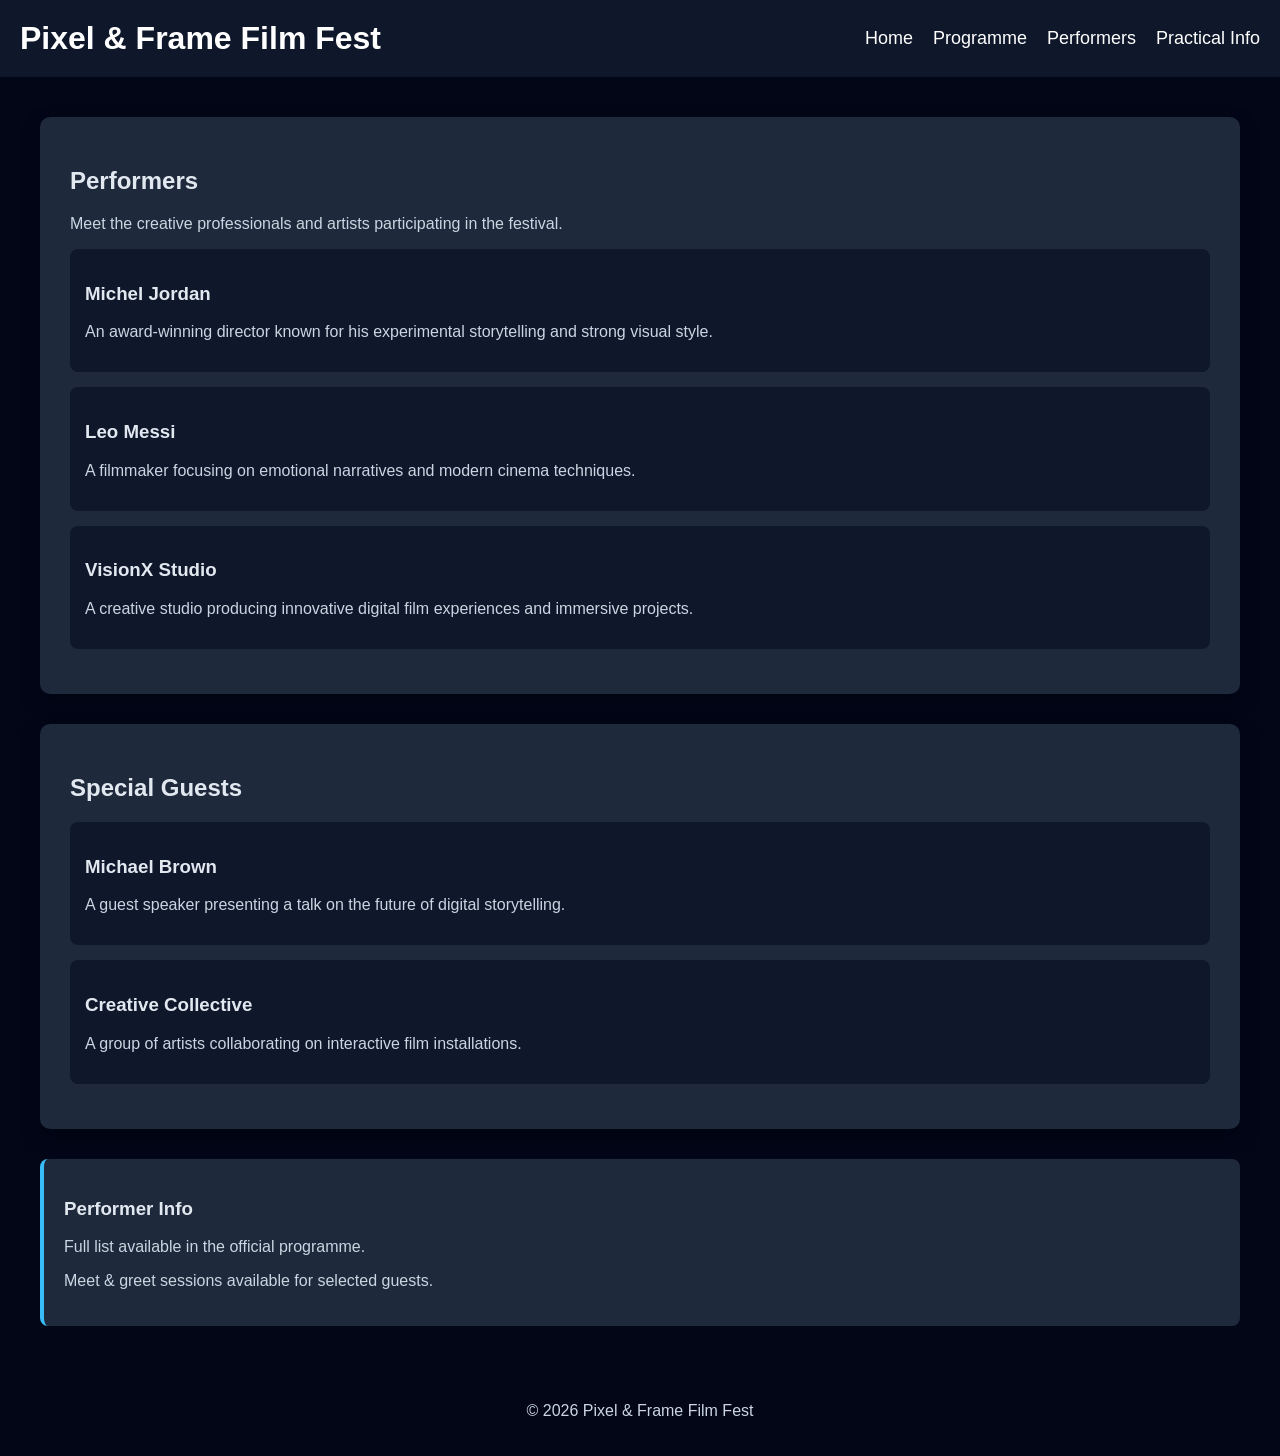
<file: web/performers.html>
<!DOCTYPE html>
<html lang="en">
<head>
    <meta charset="UTF-8">
    <title>Performers - Pixel & Frame Film Fest</title>
    <meta name="description" content="Meet the directors and artists at Pixel & Frame Film Fest.">
    <link rel="stylesheet" href="style.css">
    <meta property="og:title" content="Performers - Pixel & Frame Film Fest">
    <meta property="og:description" content="Discover the talented artists presenting their work.">
    <meta property="og:image" content="https://picsum.photos/1200/630?random=2">
    <script type="application/ld+json">
    {
      "@context": "https://schema.org",
      "@type": "ItemList",
      "itemListElement": [
        { "@type": "ListItem", "position": 1, "name": "Michel Jordan" },
        { "@type": "ListItem", "position": 2, "name": "Leo Messi" }
      ]
    }
    </script>
</head>
<body>
<header>
    <div class="header">
        <h1>Pixel & Frame Film Fest</h1>
        <nav>
            <ul class="nav">
                <li class="nav-txt"><a href="index.html">Home</a></li>
                <li class="nav-txt"><a href="programme.html">Programme</a></li>
                <li class="nav-txt"><a href="performers.html">Performers</a></li>
                <li class="nav-txt"><a href="practical-info.html">Practical Info</a></li>
            </ul>
        </nav>
    </div>
</header>
<main>
  <section>
    <h2>Performers</h2>
    <p>Meet the creative professionals and artists participating in the festival.</p>
    <article>
      <h3>Michel Jordan</h3>
      <p>An award-winning director known for his experimental storytelling and strong visual style.</p>
    </article>
    <article>
      <h3>Leo Messi</h3>
      <p>A filmmaker focusing on emotional narratives and modern cinema techniques.</p>
    </article>
    <article>
      <h3>VisionX Studio</h3>
      <p>A creative studio producing innovative digital film experiences and immersive projects.</p>
    </article>
  </section>
  <section>
    <h2>Special Guests</h2>
    <article>
      <h3>Michael Brown</h3>
      <p>A guest speaker presenting a talk on the future of digital storytelling.</p>
    </article>
    <article>
      <h3>Creative Collective</h3>
      <p>A group of artists collaborating on interactive film installations.</p>
    </article>
  </section>
  <aside>
    <h3>Performer Info</h3>
    <p>Full list available in the official programme.</p>
    <p>Meet & greet sessions available for selected guests.</p>
  </aside>
</main>
<footer>
    <p>© 2026 Pixel & Frame Film Fest</p>
</footer>
</body>
</html>
</file>
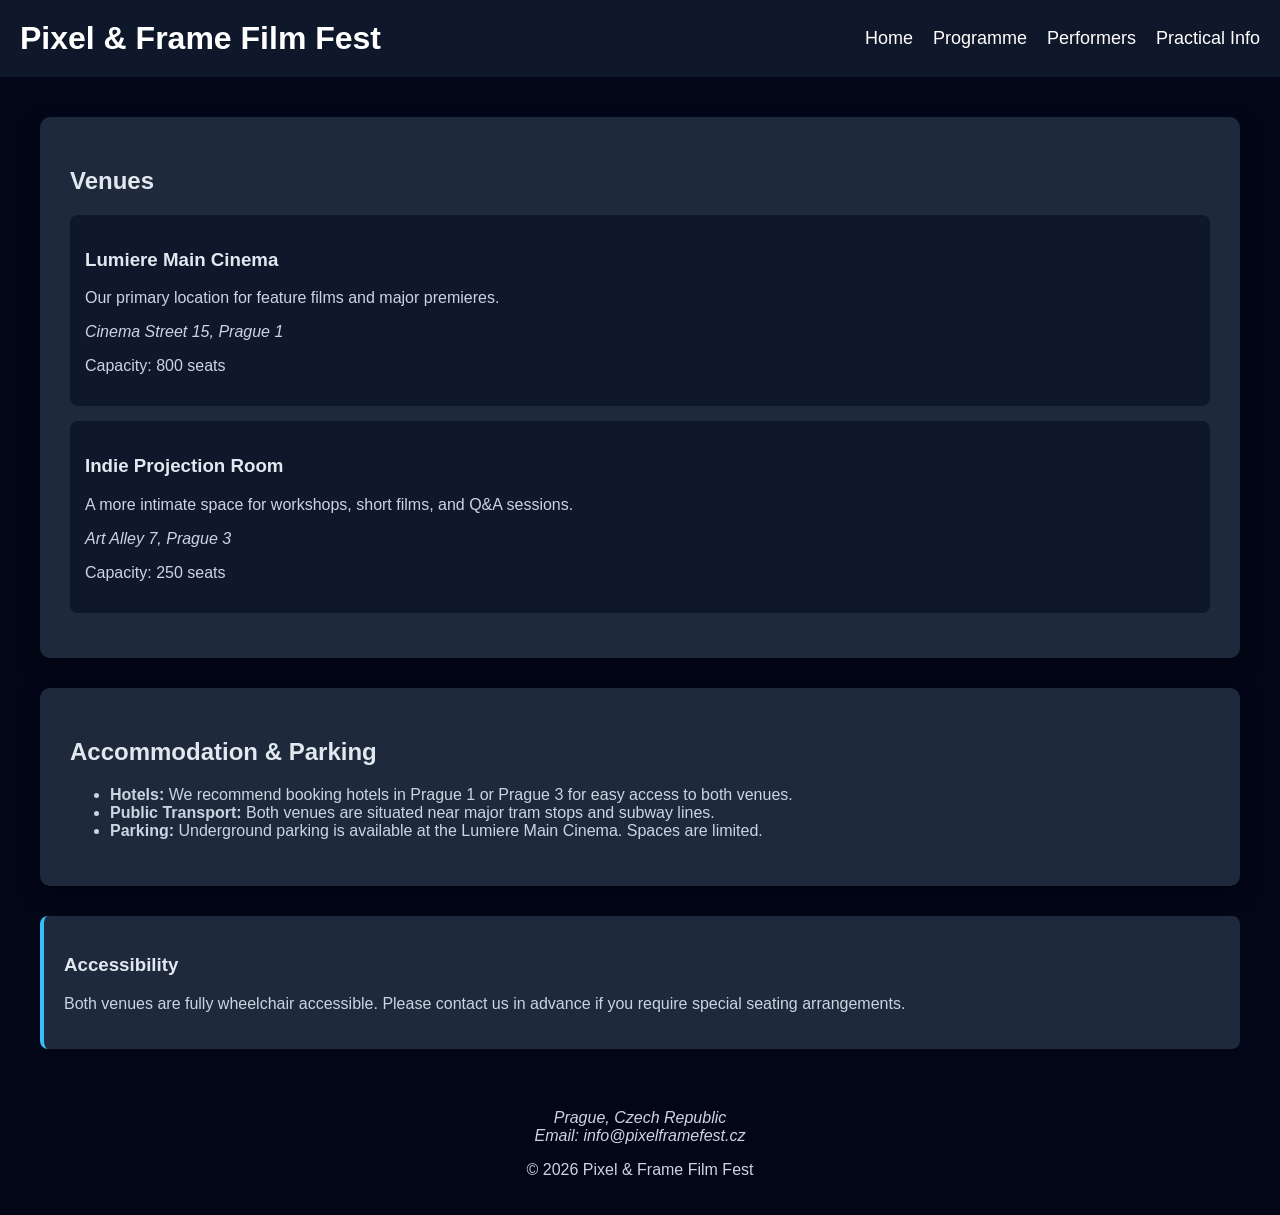
<file: web/practical-info.html>
<!DOCTYPE html>
<html lang="en">
<head>
    <meta charset="UTF-8">
    <meta name="viewport" content="width=device-width, initial-scale=1.0">
    <meta name="description" content="Practical information for visiting the Pixel & Frame Film Fest in Prague.">
    <meta property="og:title" content="Practical Info - Pixel & Frame Film Fest">
    <meta property="og:description" content="Venues, accommodation, and parking details.">
    <meta property="og:image" content="https://picsum.photos/1200/630?random=3">
    <meta property="og:url" content="https://pixelframefest.cz/practical.html">
    <title>Practical Info - Pixel & Frame Film Fest</title>
    <link rel="stylesheet" href="style.css">
    <script type="application/ld+json">
    {
      "@context": "https://schema.org",
      "@type": "Place",
      "name": "Lumiere Main Cinema",
      "address": {
        "@type": "PostalAddress",
        "addressLocality": "Prague",
        "addressCountry": "CZ"
      }
    }
    </script>
</head>
<body>
    <header>
        <div class="header">
            <h1>Pixel &amp; Frame Film Fest</h1>
            <nav>
                <ul class="nav">
                    <li class="nav-txt"><a href="index.html">Home</a></li>
                    <li class="nav-txt"><a href="programme.html">Programme</a></li>
                    <li class="nav-txt"><a href="performers.html">Performers</a></li>
                    <li class="nav-txt"><a href="practical-info.html">Practical Info</a></li>
                </ul>
            </nav>
        </div>
    </header>
    <main>
        <section>
            <h2>Venues</h2>
            <article>
                <h3>Lumiere Main Cinema</h3>
                <p>Our primary location for feature films and major premieres.</p>
                <address>Cinema Street 15, Prague 1</address>
                <p>Capacity: 800 seats</p>
            </article>
            <article>
                <h3>Indie Projection Room</h3>
                <p>A more intimate space for workshops, short films, and Q&A sessions.</p>
                <address>Art Alley 7, Prague 3</address>
                <p>Capacity: 250 seats</p>
            </article>
        </section>
        <section>
            <h2>Accommodation & Parking</h2>
            <ul>
                <li><strong>Hotels:</strong> We recommend booking hotels in Prague 1 or Prague 3 for easy access to both venues.</li>
                <li><strong>Public Transport:</strong> Both venues are situated near major tram stops and subway lines.</li>
                <li><strong>Parking:</strong> Underground parking is available at the Lumiere Main Cinema. Spaces are limited.</li>
            </ul>
        </section>
        <aside>
            <h3>Accessibility</h3>
            <p>Both venues are fully wheelchair accessible. Please contact us in advance if you require special seating arrangements.</p>
        </aside>
    </main>
    <footer>
        <address>
            Prague, Czech Republic<br>
            Email: info@pixelframefest.cz
        </address>
        <p>&copy; 2026 Pixel & Frame Film Fest</p>
    </footer>
</body>
</html>
</file>
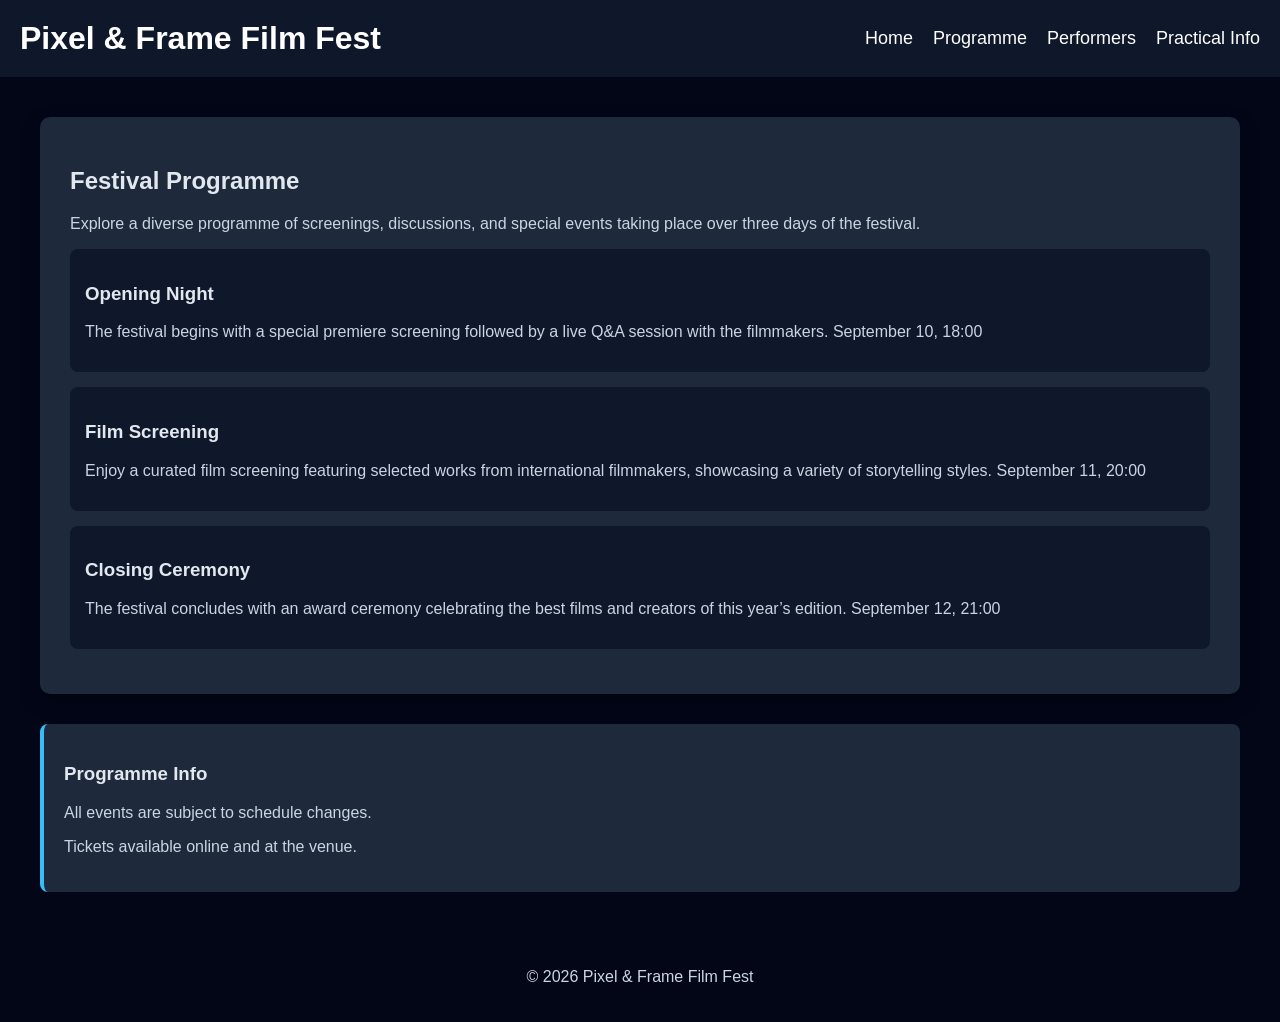
<file: web/programme.html>
<!DOCTYPE html>
<html lang="en">
<head>
    <meta charset="UTF-8">
    <title>Programme - Pixel & Frame Film Fest</title>
    <meta name="description" content="Official schedule for the Pixel & Frame Film Fest 2026.">
    <link rel="stylesheet" href="style.css">
    <meta property="og:title" content="Programme - Pixel & Frame Film Fest">
    <meta property="og:description" content="Explore our 3-day schedule of screenings and panels.">
    <meta property="og:image" content="https://picsum.photos/1200/630?random=1">
    <script type="application/ld+json">
    {
      "@context": "https://schema.org",
      "@type": "EventSeries",
      "name": "Pixel & Frame Film Fest Programme",
      "startDate": "2026-09-10",
      "endDate": "2026-09-12"
    }
    </script>
</head>
<body>
<header>
    <div class="header">
        <h1>Pixel & Frame Film Fest</h1>
        <nav>
            <ul class="nav">
                <li class="nav-txt"><a href="index.html">Home</a></li>
                <li class="nav-txt"><a href="programme.html">Programme</a></li>
                <li class="nav-txt"><a href="performers.html">Performers</a></li>
                <li class="nav-txt"><a href="practical-info.html">Practical Info</a></li>
            </ul>
        </nav>
    </div>
</header>
<main>
  <section>
    <h2>Festival Programme</h2>
    <p>Explore a diverse programme of screenings, discussions, and special events taking place over three days of the festival.</p>
    <article>
      <h3>Opening Night</h3>
      <p>The festival begins with a special premiere screening followed by a live Q&A session with the filmmakers. <time datetime="2026-09-10T18:00">September 10, 18:00</time></p>
    </article>
    <article>
      <h3>Film Screening</h3>
      <p>Enjoy a curated film screening featuring selected works from international filmmakers, showcasing a variety of storytelling styles. <time datetime="2026-09-11T20:00">September 11, 20:00</time></p>
    </article>
    <article>
      <h3>Closing Ceremony</h3>
      <p>The festival concludes with an award ceremony celebrating the best films and creators of this year’s edition. <time datetime="2026-09-12T21:00">September 12, 21:00</time></p>
    </article>
  </section>
  <aside>
    <h3>Programme Info</h3>
    <p>All events are subject to schedule changes.</p>
    <p>Tickets available online and at the venue.</p>
  </aside>
</main>
<footer>
    <p>© 2026 Pixel & Frame Film Fest</p>
</footer>
</body>
</html>
</file>
<file: web/style.css>
body {
    margin: 0;
    font-family: Arial, sans-serif;
    background-color: #020617;
}

.header {
    display: flex;
    justify-content: space-between;
    align-items: center;
    background-color: #0f172a;
    padding: 20px;
}

h1 {
    color: #ffffff;
    margin: 0;
}

h2, h3 {
    color: #e2e8f0;
}

p, address, ul, li {
    color: #cbd5e1;
}

.nav {
    display: flex;
    gap: 20px;
    list-style: none;
    margin: 0;
    padding: 0;
}

.nav-txt a {
    color: #ffffff;
    text-decoration: none;
    font-size: 18px;
}

.nav-txt a:hover {
    color: #38bdf8;
}

.hero {
    background-image: url("https://picsum.photos/id/959/1200/600?blur=2");
    background-size: cover;
    background-position: center;
    color: white;
    padding: 100px 20px;
    text-align: center;
    font-size: 32px;
}

main {
    padding: 40px;
    max-width: 1200px;
    margin: 0 auto;
}

section {
    background-color: #1e293b;
    padding: 30px;
    margin-bottom: 30px;
    border-radius: 10px;
    box-shadow: 0 8px 20px rgba(0,0,0,0.3);
}

article {
    background-color: #0f172a;
    padding: 15px;
    border-radius: 8px;
    margin-bottom: 15px;
}

aside {
    background-color: #1e293b;
    padding: 20px;
    border-left: 4px solid #38bdf8;
    border-radius: 8px;
}

footer {
    background-color: #020617;
    color: #94a3b8;
    text-align: center;
    padding: 20px;
}

img {
    max-width: 100%;
    height: auto;
    border-radius: 8px;
    margin-top: 15px;
}
</file>
